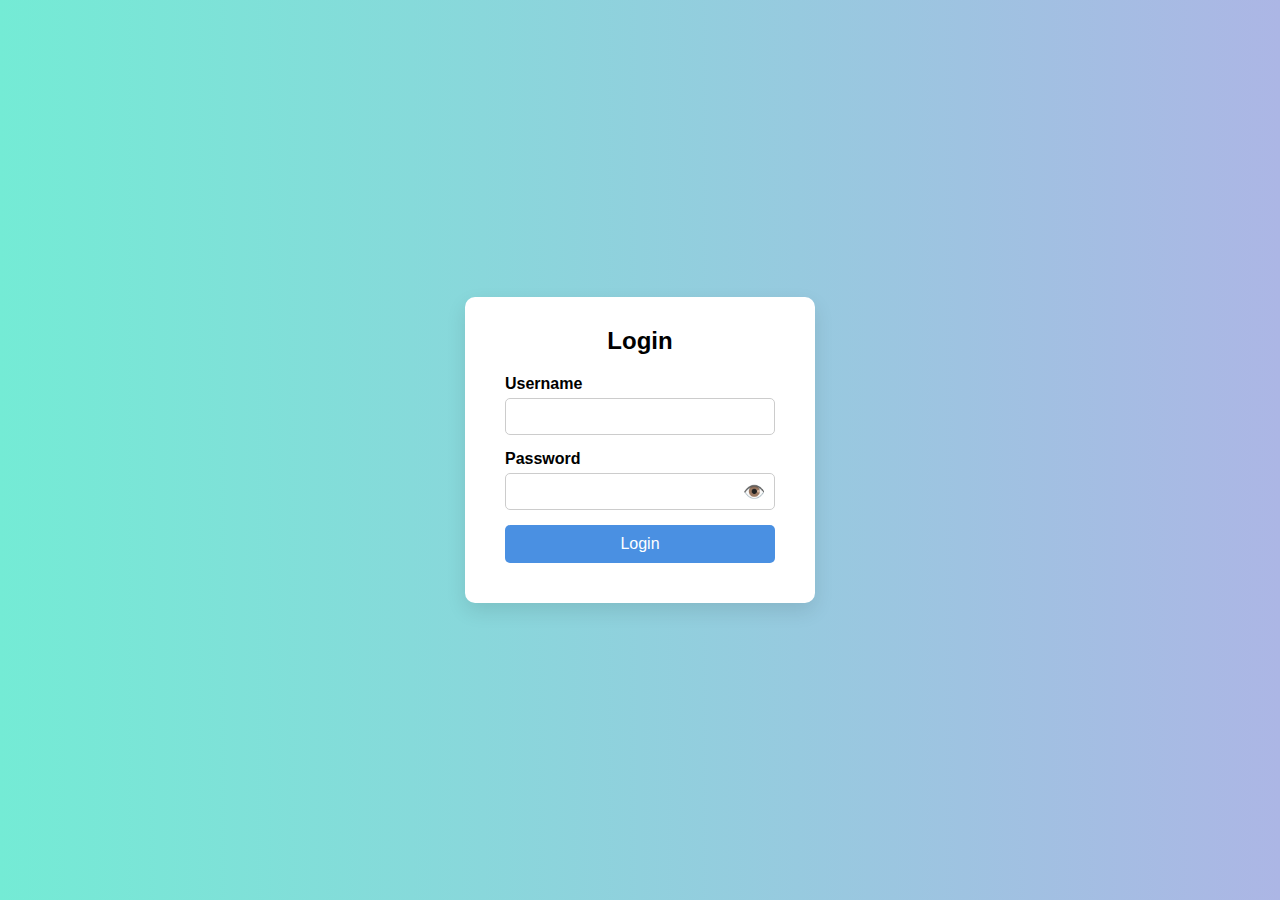
<file: index.html>
<!DOCTYPE html>
<html lang="en">
<head>
    <meta charset="UTF-8">
    <meta name="viewport" content="width=device-width, initial-scale=1.0">
    <title>Login | My Website</title>
    <link rel="stylesheet" href="style.css">
</head>
<body>
    <div class="login-container">
        <form id="loginForm">
            <h2>Login</h2>
            <div class="input-group">
                <label for="username">Username</label>
                <input type="text" id="username" required>
            </div>
          <div class="input-group">
    <label for="password">Password</label>
    <div class="password-wrapper">
        <input type="password" id="password" required>
        <span class="toggle-password" onclick="togglePassword()">
            👁️
        </span>
    </div>
</div>

    
            <button type="submit">Login</button>
            <p id="error-msg"></p>
        </form>
    </div>

    <script src="script.js"></script>
</body>
</html>
</file>
<file: style.css>
* {
    box-sizing: border-box;
    margin: 0;
    padding: 0;
    font-family: 'Segoe UI', Tahoma, Geneva, Verdana, sans-serif;
}

body {
    background: linear-gradient(to right, #74ebd5, #acb6e5);
    height: 100vh;
    display: flex;
    justify-content: center;
    align-items: center;
}

.login-container {
    background-color: white;
    padding: 30px 40px;
    border-radius: 10px;
    box-shadow: 0 8px 20px rgba(0, 0, 0, 0.1);
    width: 350px;
}

.login-container h2 {
    text-align: center;
    margin-bottom: 20px;
}

.input-group {
    margin-bottom: 15px;
}

.input-group label {
    display: block;
    margin-bottom: 5px;
    font-weight: bold;
}

.input-group input {
    width: 100%;
    padding: 10px;
    border: 1px solid #ccc;
    border-radius: 5px;
}

button {
    width: 100%;
    padding: 10px;
    background-color: #4a90e2;
    border: none;
    color: white;
    font-size: 16px;
    border-radius: 5px;
    cursor: pointer;
    transition: background 0.3s;
}

button:hover {
    background-color: #357ab8;
}

#error-msg {
    color: red;
    text-align: center;
    margin-top: 10px;
}

.password-wrapper {
    position: relative;
}

.password-wrapper input {
    width: 100%;
    padding-right: 40px; /* space for the icon */
}

.toggle-password {
    position: absolute;
    top: 50%;
    right: 10px;
    transform: translateY(-50%);
    cursor: pointer;
    font-size: 18px;
    user-select: none;
}
</file>
